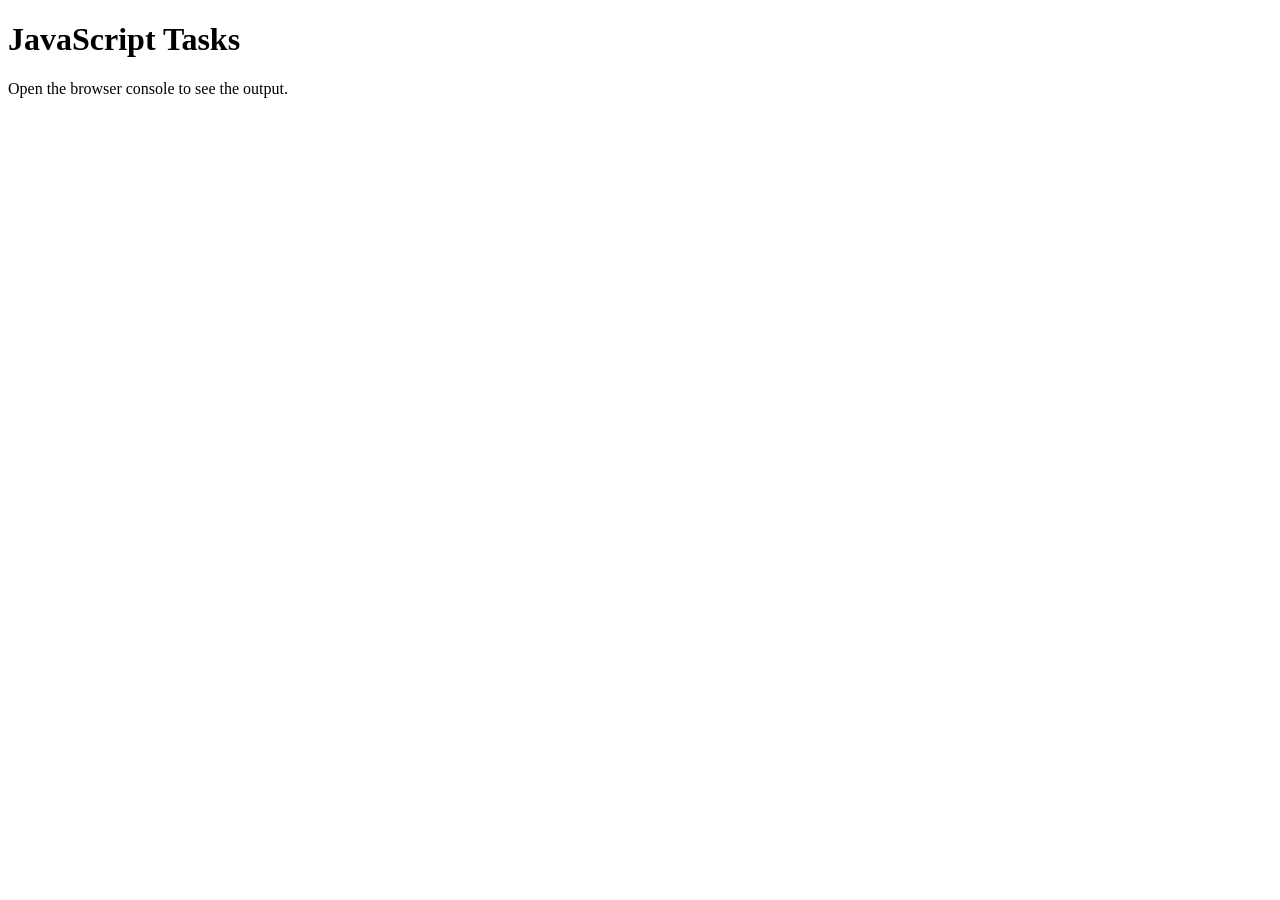
<file: index.html>
<!DOCTYPE html>
<html lang="en">
<head>
    <meta charset="UTF-8">
    <meta name="viewport" content="width=device-width, initial-scale=1.0">
    <title>JavaScript Tasks</title>
</head>
<body>

    <h1>JavaScript Tasks</h1>

    <p>Open the browser console to see the output.</p>

    <script src="task7.js"></script>

</body>
</html>
</file>
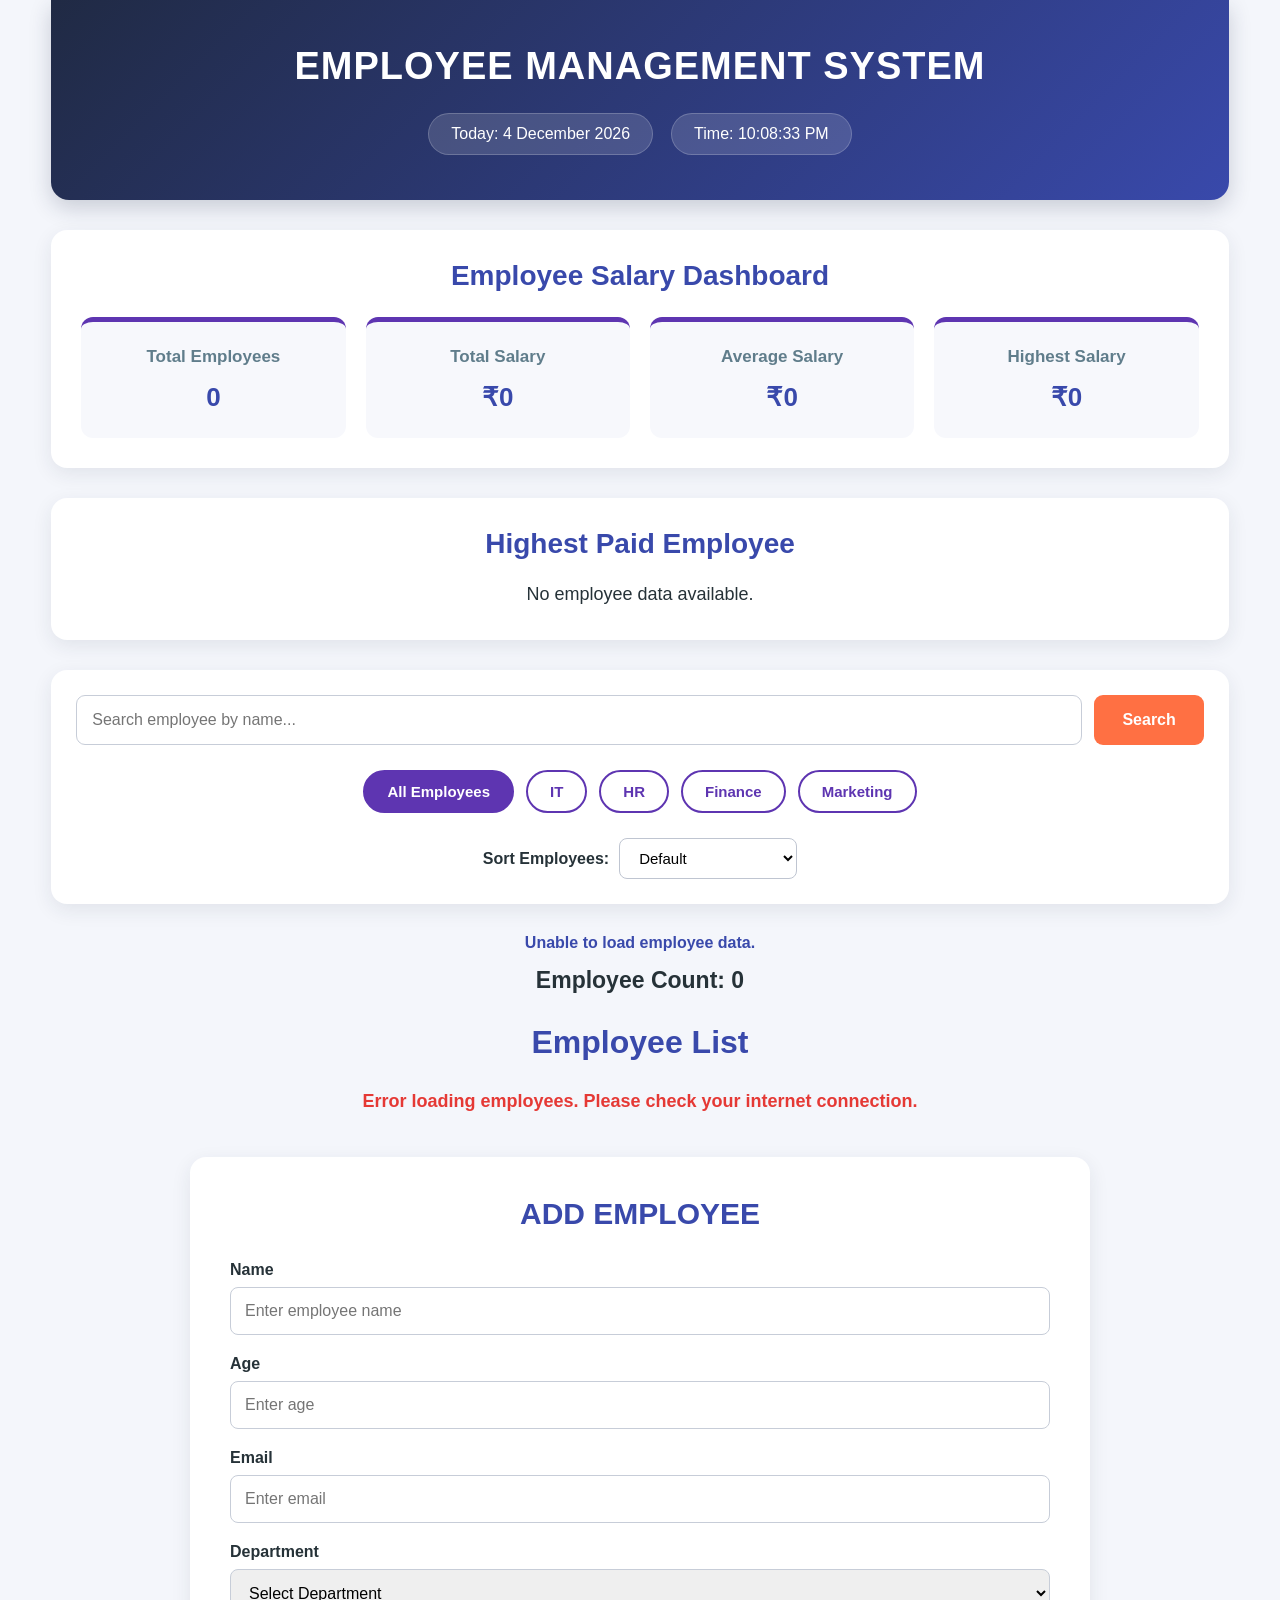
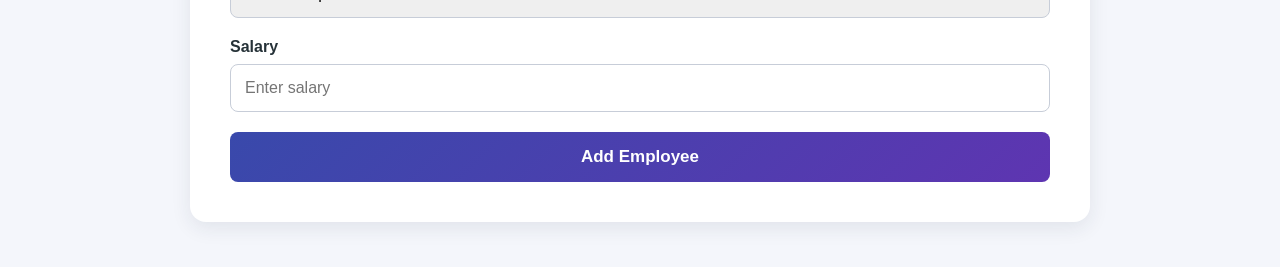
<file: EMPLOYEE-DASHBOARD/index.html>
<!DOCTYPE html>
<html lang="en">

<head>

    <meta charset="UTF-8">

    <meta
        name="viewport"
        content="width=device-width, initial-scale=1.0">

    <title>Employee Management System</title>

    <link
        rel="stylesheet"
        href="style.css">

</head>

<body>

    <!-- HEADER -->

    <header class="header">

        <h1>EMPLOYEE MANAGEMENT SYSTEM</h1>

        <div class="date-time">

            <div>
                Today:
                <span id="currentDate"></span>
            </div>

            <div>
                Time:
                <span id="currentTime"></span>
            </div>

        </div>

    </header>


    <!-- SALARY DASHBOARD -->

    <section class="salary-dashboard">

        <h2>
            Employee Salary Dashboard
        </h2>

        <div class="salary-grid">

            <div class="salary-box">

                <h3>
                    Total Employees
                </h3>

                <p id="totalEmployees">
                    0
                </p>

            </div>


            <div class="salary-box">

                <h3>
                    Total Salary
                </h3>

                <p id="totalSalary">
                    ₹0
                </p>

            </div>


            <div class="salary-box">

                <h3>
                    Average Salary
                </h3>

                <p id="averageSalary">
                    ₹0
                </p>

            </div>


            <div class="salary-box">

                <h3>
                    Highest Salary
                </h3>

                <p id="highestSalary">
                    ₹0
                </p>

            </div>

        </div>

    </section>


    <!-- HIGHEST PAID -->

    <section class="highest-paid">

        <h2>
            Highest Paid Employee
        </h2>

        <div id="highestEmployee">

            No employee data available.

        </div>

    </section>


    <!-- SEARCH / FILTER / SORT -->

    <section class="controls">

        <div class="search-box">

            <input
                type="text"
                id="searchInput"
                placeholder="Search employee by name...">

            <button id="searchButton">
                Search
            </button>

        </div>


        <div class="department-buttons">

            <button
                class="department-btn active"
                data-department="All">

                All Employees

            </button>


            <button
                class="department-btn"
                data-department="IT">

                IT

            </button>


            <button
                class="department-btn"
                data-department="HR">

                HR

            </button>


            <button
                class="department-btn"
                data-department="Finance">

                Finance

            </button>


            <button
                class="department-btn"
                data-department="Marketing">

                Marketing

            </button>

        </div>


        <!-- SORT -->

        <div class="sort-box">

            <label for="sortSelect">
                Sort Employees:
            </label>

            <select id="sortSelect">

                <option value="default">
                    Default
                </option>

                <option value="nameAsc">
                    Name A-Z
                </option>

                <option value="nameDesc">
                    Name Z-A
                </option>

                <option value="ageAsc">
                    Age Low to High
                </option>

                <option value="ageDesc">
                    Age High to Low
                </option>

                <option value="salaryAsc">
                    Salary Low to High
                </option>

                <option value="salaryDesc">
                    Salary High to Low
                </option>

            </select>

        </div>

    </section>


    <!-- STATUS -->

    <section class="status-section">

        <p id="loadingMessage">
            Loading employee data...
        </p>

        <p id="statusMessage"></p>

        <h2>
            Employee Count:
            <span id="employeeCount">0</span>
        </h2>

    </section>


    <!-- EMPLOYEE LIST -->

    <main>

        <section class="employee-section">

            <h2 class="section-title">
                Employee List
            </h2>

            <div
                id="employeeContainer"
                class="employee-grid">
            </div>

        </section>


        <!-- ADD EMPLOYEE -->

        <section class="add-section">

            <h2>
                ADD EMPLOYEE
            </h2>

            <form id="employeeForm">


                <div class="form-group">

                    <label for="employeeName">
                        Name
                    </label>

                    <input
                        type="text"
                        id="employeeName"
                        placeholder="Enter employee name">

                </div>


                <div class="form-group">

                    <label for="employeeAge">
                        Age
                    </label>

                    <input
                        type="number"
                        id="employeeAge"
                        placeholder="Enter age">

                </div>


                <div class="form-group">

                    <label for="employeeEmail">
                        Email
                    </label>

                    <input
                        type="email"
                        id="employeeEmail"
                        placeholder="Enter email">

                </div>


                <div class="form-group">

                    <label for="employeeDepartment">
                        Department
                    </label>

                    <select id="employeeDepartment">

                        <option value="">
                            Select Department
                        </option>

                        <option value="IT">
                            IT
                        </option>

                        <option value="HR">
                            HR
                        </option>

                        <option value="Finance">
                            Finance
                        </option>

                        <option value="Marketing">
                            Marketing
                        </option>

                    </select>

                </div>


                <div class="form-group">

                    <label for="employeeSalary">
                        Salary
                    </label>

                    <input
                        type="number"
                        id="employeeSalary"
                        placeholder="Enter salary">

                </div>


                <p
                    id="formError"
                    class="form-error">
                </p>


                <button
                    type="submit"
                    class="add-button">

                    Add Employee

                </button>

            </form>

        </section>

    </main>


    <!-- JAVASCRIPT -->

    <script src="script.js"></script>

</body>

</html>
</file>
<file: EMPLOYEE-DASHBOARD/style.css>
/*  
   GENERAL
*/
* {
    box-sizing: border-box;
    margin: 0;
    padding: 0;
}


body {

    font-family:
        Arial,
        Helvetica,
        sans-serif;

    background: #f4f6fb;

    color: #263238;

}


/* 
   HEADER
*/

.header {

    width: 92%;

    margin: 0 auto;

    padding: 45px 20px;

    text-align: center;

    background:
        linear-gradient(
            135deg,
            #202a44,
            #3949ab
        );

    color: white;

    border-radius:
        0 0 18px 18px;

    box-shadow:
        0 8px 22px
        rgba(32, 42, 68, 0.20);

}


.header h1 {

    font-size: 38px;

    letter-spacing: 1px;

    margin-bottom: 25px;

}


.date-time {

    display: flex;

    justify-content: center;

    gap: 18px;

    flex-wrap: wrap;

}


.date-time div {

    padding: 11px 22px;

    background:
        rgba(255, 255, 255, 0.14);

    border:
        1px solid
        rgba(255, 255, 255, 0.20);

    border-radius: 25px;

    font-size: 16px;

}


/* 
   SALARY DASHBOARD
*/

.salary-dashboard {

    width: 92%;

    margin: 30px auto;

    padding: 30px;

    background: white;

    border-radius: 16px;

    box-shadow:
        0 6px 20px
        rgba(32, 42, 68, 0.09);

}


.salary-dashboard h2 {

    text-align: center;

    color: #3949ab;

    font-size: 28px;

    margin-bottom: 25px;

}


.salary-grid {

    display: grid;

    grid-template-columns:
        repeat(4, 1fr);

    gap: 20px;

}


.salary-box {

    text-align: center;

    padding: 25px 15px;

    background: #f7f8fc;

    border-radius: 12px;

    border-top:
        5px solid #5e35b1;

}


.salary-box h3 {

    color: #607d8b;

    font-size: 17px;

    margin-bottom: 15px;

}


.salary-box p {

    color: #3949ab;

    font-size: 26px;

    font-weight: bold;

}


/* 
   HIGHEST PAID EMPLOYEE
 */

.highest-paid {

    width: 92%;

    margin: 25px auto;

    padding: 30px;

    background: white;

    border-radius: 16px;

    text-align: center;

    box-shadow:
        0 6px 20px
        rgba(32, 42, 68, 0.09);

}


.highest-paid h2 {

    color: #3949ab;

    font-size: 28px;

    margin-bottom: 18px;

}


#highestEmployee {

    font-size: 18px;

    line-height: 1.8;

}


.highest-name {

    font-size: 25px;

    font-weight: bold;

    color: #5e35b1;

}


/* 
   CONTROLS
*/

.controls {

    width: 92%;

    margin: 30px auto;

    padding: 25px;

    background: white;

    border-radius: 16px;

    box-shadow:
        0 6px 20px
        rgba(32, 42, 68, 0.09);

}


/* 
   SEARCH
 */

.search-box {

    display: flex;

    gap: 12px;

    margin-bottom: 25px;

}


.search-box input {

    flex: 1;

    padding: 15px;

    border:
        1px solid #c7cdd8;

    border-radius: 9px;

    font-size: 16px;

    outline: none;

}


.search-box input:focus {

    border-color: #3949ab;

}


.search-box button {

    padding:
        0 28px;

    border: none;

    border-radius: 9px;

    background: #ff7043;

    color: white;

    font-size: 16px;

    font-weight: bold;

    cursor: pointer;

}


.search-box button:hover {

    background: #f4511e;

}


/* 
   DEPARTMENT BUTTONS
 */

.department-buttons {

    display: flex;

    justify-content: center;

    gap: 12px;

    flex-wrap: wrap;

    margin-bottom: 25px;

}


.department-btn {

    padding:
        11px 22px;

    border:
        2px solid #5e35b1;

    border-radius: 24px;

    background: white;

    color: #5e35b1;

    font-size: 15px;

    font-weight: bold;

    cursor: pointer;

}


.department-btn:hover {

    background: #f0ebfa;

}


.department-btn.active {

    background: #5e35b1;

    color: white;

}


/* 
   SORT
 */

.sort-box {

    display: flex;

    justify-content: center;

    align-items: center;

    gap: 10px;

}


.sort-box label {

    font-weight: bold;

    font-size: 16px;

}


.sort-box select {

    padding:
        10px 15px;

    border:
        1px solid #bfc5d1;

    border-radius: 8px;

    background: white;

    font-size: 15px;

}


/* 
   STATUS
 */

.status-section {

    width: 92%;

    margin: 25px auto;

    text-align: center;

}


#loadingMessage {

    color: #ff7043;

    font-weight: bold;

    margin-bottom: 8px;

}


#statusMessage {

    color: #3949ab;

    font-weight: bold;

    margin-bottom: 15px;

}


.status-section h2 {

    color: #263238;

    font-size: 23px;

}


/* 
   MAIN
*/

main {

    width: 92%;

    margin: auto;

}


/* 
   EMPLOYEE LIST
 */

.section-title {

    text-align: center;

    color: #3949ab;

    font-size: 32px;

    margin: 30px 0;

}


.employee-grid {

    display: grid;

    grid-template-columns:
        repeat(3, 1fr);

    gap: 25px;

}


/* 
   EMPLOYEE CARD
*/

.employee-card {

    background: white;

    padding: 25px;

    border-radius: 15px;

    box-shadow:
        0 5px 16px
        rgba(32, 42, 68, 0.09);

    transition:
        transform 0.2s ease,
        box-shadow 0.2s ease;

}


.employee-card:hover {

    transform:
        translateY(-5px);

    box-shadow:
        0 10px 25px
        rgba(32, 42, 68, 0.14);

}


/* 
   EMPLOYEE IMAGE
*/

.employee-image {

    width: 105px;

    height: 105px;

    display: block;

    margin:
        0 auto 18px;

    border-radius: 50%;

    object-fit: cover;

    border:
        5px solid #e4e1f4;

}


/* 
   EMPLOYEE NAME
 */

.employee-card h3 {

    text-align: center;

    color: #3949ab;

    font-size: 21px;

    margin-bottom: 18px;

}


/* 
   EMPLOYEE DETAILS
*/

.employee-details {

    line-height: 1.8;

    font-size: 15px;

}


.employee-details strong {

    color: #263238;

}


/* 
   DEPARTMENT BADGE
*/

.department-badge {

    display: inline-block;

    padding:
        4px 11px;

    border-radius: 15px;

    background: #f0ebfa;

    color: #5e35b1;

    font-weight: bold;

}


/* 
   DELETE BUTTON
*/

.delete-button {

    width: 100%;

    margin-top: 20px;

    padding: 12px;

    border: none;

    border-radius: 8px;

    background: #ef5350;

    color: white;

    font-size: 15px;

    font-weight: bold;

    cursor: pointer;

}


.delete-button:hover {

    background: #d32f2f;

}


/* 
   ADD EMPLOYEE
*/

.add-section {

    max-width: 900px;

    margin:
        45px auto;

    padding: 40px;

    background: white;

    border-radius: 16px;

    box-shadow:
        0 6px 20px
        rgba(32, 42, 68, 0.09);

}


.add-section h2 {

    text-align: center;

    color: #3949ab;

    font-size: 30px;

    margin-bottom: 30px;

}


.form-group {

    margin-bottom: 20px;

}


.form-group label {

    display: block;

    font-weight: bold;

    margin-bottom: 8px;

}


.form-group input,
.form-group select {

    width: 100%;

    padding: 14px;

    border:
        1px solid #c7cdd8;

    border-radius: 8px;

    font-size: 16px;

    outline: none;

}


.form-group input:focus,
.form-group select:focus {

    border-color: #3949ab;

}


.form-error {

    text-align: center;

    color: #e53935;

    font-weight: bold;

    margin-bottom: 15px;

}


.add-button {

    width: 100%;

    padding: 15px;

    border: none;

    border-radius: 8px;

    background:
        linear-gradient(
            135deg,
            #3949ab,
            #5e35b1
        );

    color: white;

    font-size: 17px;

    font-weight: bold;

    cursor: pointer;

}


.add-button:hover {

    opacity: 0.9;

}


/* 
   ERROR MESSAGE
*/

.error-message {

    grid-column: 1 / -1;

    text-align: center;

    color: #e53935;

    font-size: 18px;

    font-weight: bold;

}


/* 
   RESPONSIVE
*/

@media (max-width: 1000px) {

    .employee-grid {

        grid-template-columns:
            repeat(2, 1fr);

    }


    .salary-grid {

        grid-template-columns:
            repeat(2, 1fr);

    }

}


@media (max-width: 650px) {

    .header {

        width: 100%;

        border-radius:
            0 0 15px 15px;

    }


    .header h1 {

        font-size: 27px;

    }


    .salary-dashboard,
    .highest-paid,
    .controls,
    .status-section,
    main {

        width: 94%;

    }


    .search-box {

        flex-direction: column;

    }


    .search-box button {

        padding: 14px;

    }


    .sort-box {

        flex-direction: column;

    }


    .employee-grid {

        grid-template-columns: 1fr;

    }


    .salary-grid {

        grid-template-columns: 1fr;

    }


    .add-section {

        padding: 25px;

    }

}
</file>
